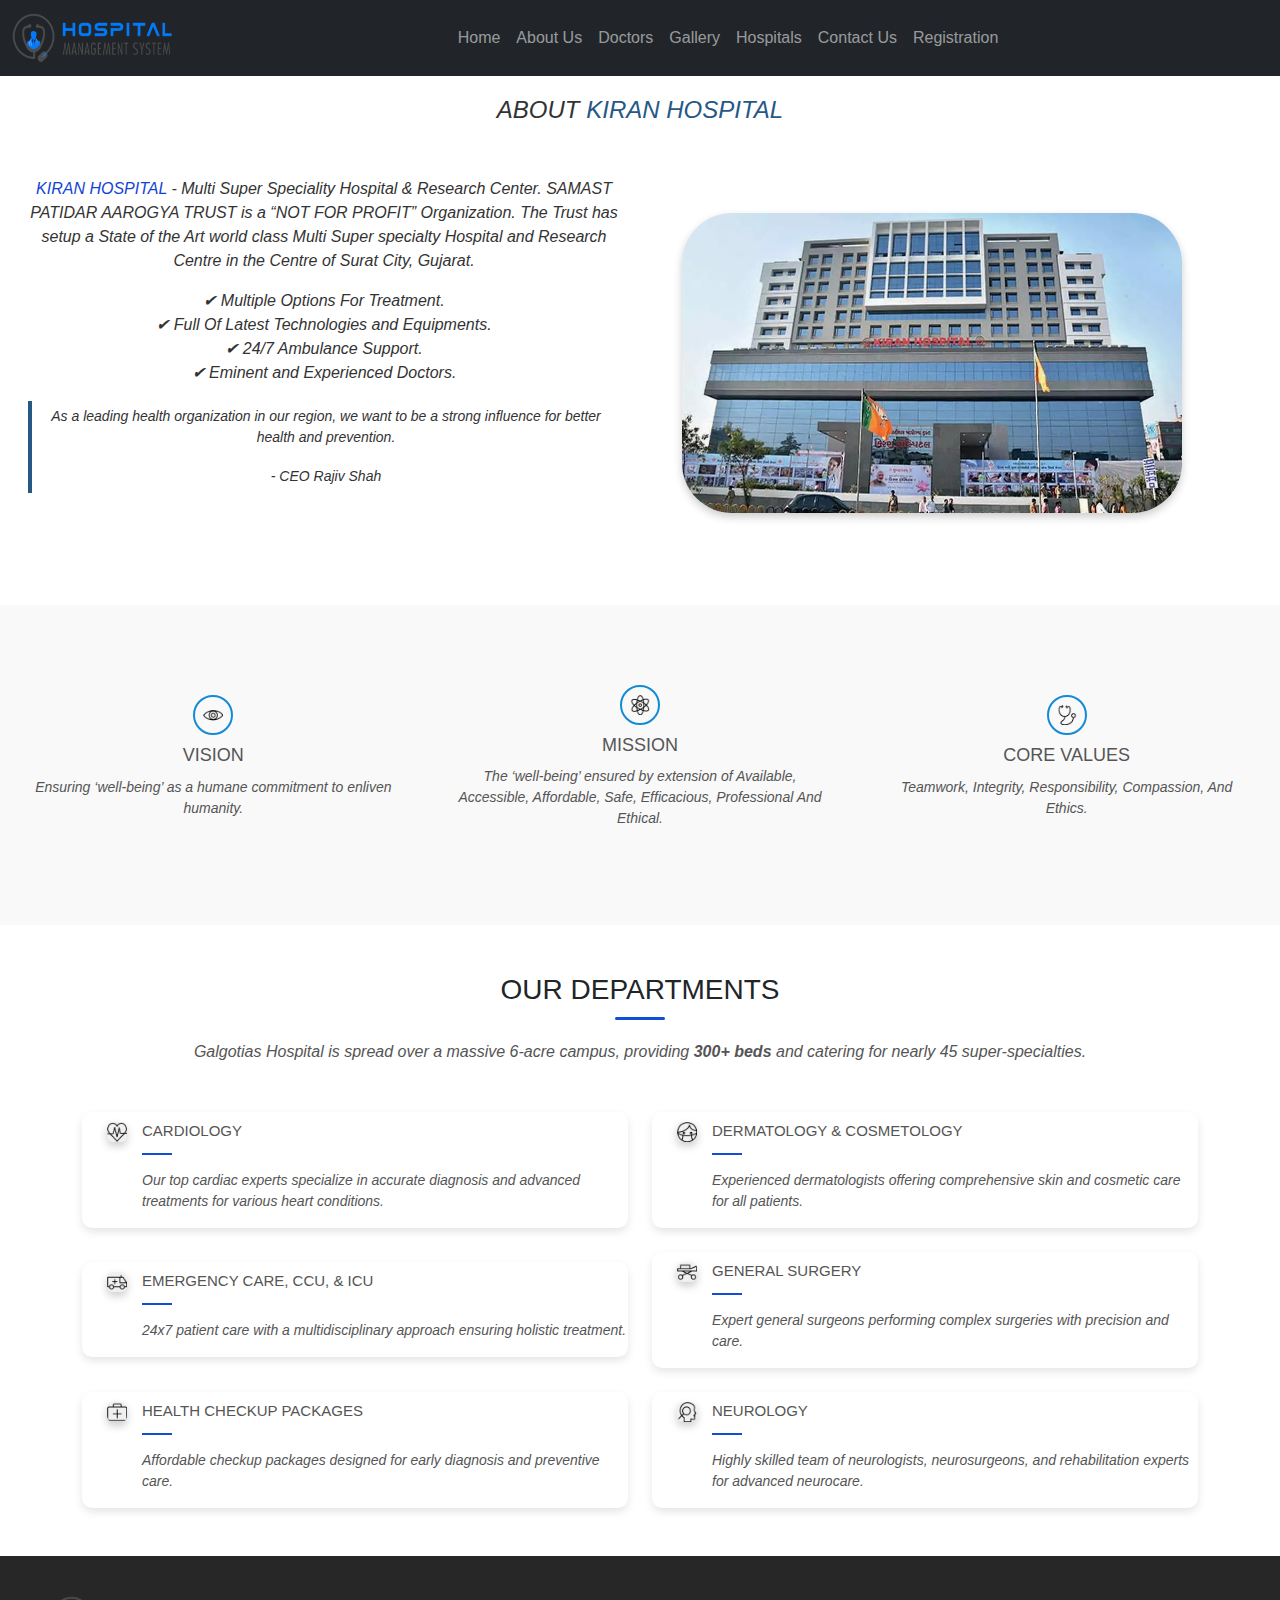
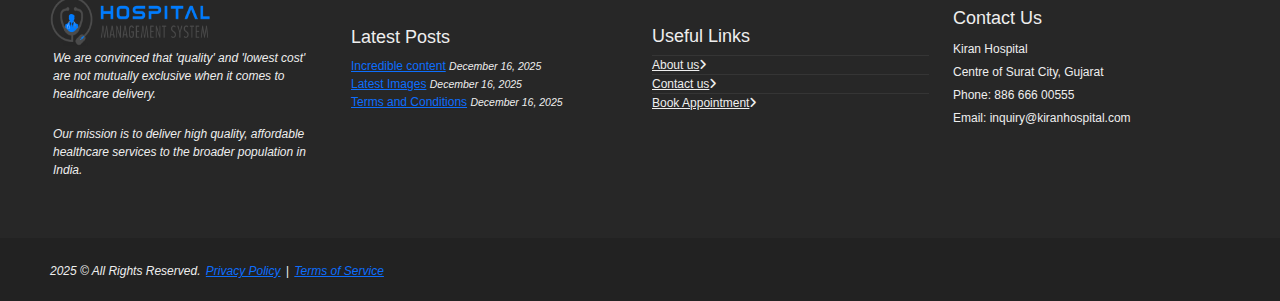
<file: hospital-main/hospitality/about.html>
<!DOCTYPE html>
<html lang="en">
<head>
    <meta charset="UTF-8">
    <meta name="viewport" content="width=device-width, initial-scale=1.0">
    <title>hms about</title>

    <!-- Web Fonts -->
    <link rel="stylesheet" href="//fonts.googleapis.com/css?family=Open+Sans:400,300,600&amp;subset=cyrillic,latin">

    <!-- Bootstrap CSS -->
    <link href="https://cdn.jsdelivr.net/npm/bootstrap@5.3.0/dist/css/bootstrap.min.css" rel="stylesheet">
    <link rel="stylesheet" href="https://cdn.jsdelivr.net/npm/bootstrap@5.2.3/dist/css/bootstrap.min.css">
    <link rel="stylesheet" href="https://cdnjs.cloudflare.com/ajax/libs/font-awesome/6.7.2/css/all.min.css"/>
    <!-- Custom CSS -->
    <link rel="stylesheet" href="css\header.css">
    <link rel="stylesheet" href="css\about.css">
    <link rel="stylesheet" href="css\hospital.css">
    <link rel="stylesheet" href="css\profile.css">
    <link rel="stylesheet" href="css\footer.css">
</head>
<body>
    <!-- Navigation Bar -->
    <nav class="navbar navbar-expand-lg navbar-dark bg-dark">
        <div class="container-fluid">
            <a class="navbar-brand" href="index.html">
                <img src="img\logo\hms.png" width="160" height="50" alt="Logo">
            </a>
            <button class="navbar-toggler" type="button" data-bs-toggle="collapse" data-bs-target="#navbarNav">
                <span class="navbar-toggler-icon"></span>
            </button>
            <div class="collapse navbar-collapse" id="navbarNav">
                <ul class="navbar-nav mx-auto">
                    <li class="nav-item"><a class="nav-link" href="index.html">Home</a></li>
                    <li class="nav-item"><a class="nav-link" href="about.html">About Us</a></li>
                    <li class="nav-item"><a class="nav-link" href="doctor.html">Doctors</a></li>
                    <li class="nav-item"><a class="nav-link" href="gallery.html">Gallery</a></li>
                    <li class="dropdown nav-item">
                        <a class="nav-link" href="hospital.html">Hospitals</a>
                        <div class="dropdown-content">
                          <a href="kiran.html">Kiran Hospital</a>
                          <a href="sunshine.html">Sunshine Hospital</a>
                          <a href="unique.html">Unique Hospital</a>
                        </div>
                    </li>
                    <li class="nav-item"><a class="nav-link" href="contact.html">Contact Us</a></li>
                    <li id="registerOption" class="nav-item"><a class="nav-link" href="register.html">Registration</a></li>
                    <li id="profileNav" class="nav-item" style="display: none;">
                        <div id="profileContainer">
                            <div id="profileLogo" class="profile-logo"></div>
                            <span id="profileInitial" style="display: none;">U</span>
                            <span id="dropdownArrow">▼</span>
                        </div>
                        <div id="profileDropdown" class="dropdown1">
                            <a href="profile.html">Edit Profile</a>
                            <a href="#">Help & Support</a>
                            <a href="#" id="logout">Logout</a>
                        </div>
                    </li>
                </ul>
            </div>
        </div>
    </nav>

    <!--==== About Heading ====-->
    <!-- ===About Section 1 ===-->
    <!-- Slider with Content -->
    <div id="slide" style="position: relative; text-align: center; color: white;">
        <div class="slideshow-container">
            <!-- Slide 1 -->
            <div class="mySlides">
                <h2>ABOUT<span style="color: #265885;"> KIRAN HOSPITAL</span></h2><br>
                <div class="row">
                    <div class="col-md-6" style="margin-bottom: 40px; padding: 20px;">
                        <p><span style="color: #1343d5;">KIRAN HOSPITAL </span> - Multi Super Speciality Hospital & Research Center. SAMAST PATIDAR AAROGYA TRUST is a “NOT FOR PROFIT” Organization. The Trust has setup a State of the Art world class Multi Super specialty Hospital and Research Centre in the Centre of Surat City, Gujarat.</p>
                        <ul class="list-unstyled">
                            <li>✔ Multiple Options For Treatment.</li>
                            <li>✔ Full Of Latest Technologies and Equipments.</li>
                            <li>✔ 24/7 Ambulance Support.</li>
                            <li>✔ Eminent and Experienced Doctors.</li>
                        </ul>
                        <blockquote>
                            <p>As a leading health organization in our region, we want to be a strong influence for better health and prevention.</p>
                            <small>- CEO Rajiv Shah</small>
                        </blockquote>
                    </div>
                    <div class="col-md-6">
                        <img style="border-radius: 50px; margin-left: 30px;" src="img\bg\kiran.jpg" width="500" height="350" alt="">
                    </div>
                </div>
            </div>

            <!-- Slide 2 -->
            <div class="mySlides">
                <h2>ABOUT<span style="color: #265885;"> SUNSHINE GLOBAL HOSPITAL</span></h2><br>
                <div class="row">
                    <div class="col-md-6" style="margin-bottom: 40px; padding: 20px;">
                        <p><span style="color: #2a39d6;">SUNSHINE GLOBAL HOSPITAL</span> - (A unit of M/s. Baroda Medicare Private Limited), located strategically in Vadodara and Surat, are NABH Accredited Multi-Specialty Hospitals offering super specialty services for over 14 and 9 years respectively.</p>
                        <ul class="list-unstyled">
                            <li>✔ Advanced heart surgeries.</li>
                            <li>✔ 24/7 Emergency Cardiac Care.</li>
                            <li>✔ Non-invasive heart treatments.</li>
                        </ul>
                        <blockquote>
                            <p>As leading Tertiary Care Hospitals in Central and South Gujarat, we provide comprehensive 24*7 healthcare solutions. </p>
                            <small>- CEO Ravindra V. Karanjekar</small>
                        </blockquote>
                    </div>
                    <div class="col-md-6">
                        <img style="border-radius: 50px; margin-left: 30px;" src="img\bg\sunshine.jpg" width="500" height="350" alt="">
                    </div>
                </div>
            </div>

            <!-- Slide 3 -->
            <div class="mySlides">
                <h2>ABOUT<span style="color: #265885;"> UNIQUE HOSPITAL</span></h2><br>
                <div class="row">
                    <div class="col-md-6" style="margin-bottom: 40px; padding: 20px;">
                        <p><span style="color: #214fe5;">UNIQUE HOSPITAL</span> - The best healthcare professionals provide Comprehensive healthcare. It is located at Adajan. It provides advanced levels of care in over different specialties including Plastic Surgery, Gynecology and Obstetrics, Pediatrics, Psychology, Physiotherapy, Radiology, Neurology, Urology.</p>
                        <ul class="list-unstyled">
                            <li>✔ High-Resolution MRI & CT Scans.</li>
                            <li>✔ Fully Automated Pathology Lab.</li>
                        </ul>
                        <blockquote>
                            <p> A leading healthcare institution dedicated to providing a wide range of medical services and treatments. </p>
                            <small>- CEO Parshottam G. Koradia</small>
                        </blockquote>
                    </div>
                    <div class="col-md-6">
                        <img style="border-radius: 50px; margin-left: 30px;" src="img\bg\unique1.jpg" width="500" height="350" alt="">
                    </div>
                </div>
            </div>

            <!-- Navigation Buttons -->
            <a class="prev" onclick="plusSlides(-1)">&#10094;</a>
            <a class="next" onclick="plusSlides(1)">&#10095;</a>
        </div>

        <!-- Dots for Navigation -->
        <div style="text-align:center; margin-top: 10px;">
            <span class="dot" onclick="currentSlide(1)"></span>
            <span class="dot" onclick="currentSlide(2)"></span>
            <span class="dot" onclick="currentSlide(3)"></span>
        </div>
    </div><br>  
    <!-- JavaScript -->
    <script>
        let slideIndex = 1;
        showSlides(slideIndex);

        function plusSlides(n) {
        showSlides(slideIndex += n);
        }

        function currentSlide(n) {
        showSlides(slideIndex = n);
        }

        function showSlides(n) {
        let i;
        let slides = document.getElementsByClassName("mySlides");
        let dots = document.getElementsByClassName("dot");
        
        if (n > slides.length) { slideIndex = 1; }
        if (n < 1) { slideIndex = slides.length; }
        
        for (i = 0; i < slides.length; i++) {
            slides[i].style.display = "none";
        }
        
        for (i = 0; i < dots.length; i++) {
            dots[i].className = dots[i].className.replace(" active", "");
        }
        
        slides[slideIndex - 1].style.display = "block";
        dots[slideIndex - 1].className += " active";
        }

        // Auto Slide Change Every 5 Seconds
        setInterval(() => { plusSlides(1); }, 5000);
    </script>            
    <!-- ===End About Section 1 ===-->

    <!--=== About Section 2 ===-->
    <div class="container-fluid aboutSection">
        <div class="row service-block-v6 text-center">
            <div class="col-md-4">
                <i class="icon-custom rounded-x icon-color-u">
                    <img class="icon" src="img\medical\002.png">
                </i>
                <div class="service-desc">
                    <h2>Vision</h2>
                    <p>Ensuring ‘well-being’ as a humane commitment to enliven humanity.</p>
                </div>
            </div>
            <div class="col-md-4">
                <i class="icon-custom rounded-x icon-color-u">
                    <img class="icon" src="img\medical\007.png">
                </i>
                <div class="service-desc">
                    <h2>Mission</h2>
                    <p>The ‘well-being’ ensured by extension of Available, Accessible, Affordable, Safe, Efficacious, Professional And Ethical.</p>
                </div>
            </div>
            <div class="col-md-4">
                <i class="icon-custom rounded-x icon-color-u">
                    <img class="icon" src="img\medical\008.png">
                </i>
                <div class="service-desc">
                    <h2>Core Values</h2>
                    <p>Teamwork, Integrity, Responsibility, Compassion, And Ethics.</p>
                </div>
            </div>
        </div><!-- /row -->
    </div><!-- /container-fluid -->
    <!--=== End About Section 2===-->

    <!--=== About Section 3 ===-->
    <!-- OUR DEPARTMENTS SECTION -->
    <div class="bg-color-light">
        <div class="container py-5">
            <div class="text-center mb-5">
                <h2 class="section-title">OUR DEPARTMENTS</h2>
                <div class="section-line"></div>
                <p class="section-subtitle">Galgotias Hospital is spread over a massive 6-acre campus, providing <strong>300+ beds</strong> and catering for nearly 45 super-specialties.</p>
            </div>

            <!-- Service Blocks -->
            <div class="row g-4">
                <div class="col-md-6">
                    <div class="service-block-v8">
                        <img class="icon" src="img\medical\009.png">
                        <div class="service-block-desc">
                            <h3>Cardiology</h3>
                            <p>Our top cardiac experts specialize in accurate diagnosis and advanced treatments for various heart conditions.</p>
                        </div>
                    </div>
                </div>
                <div class="col-md-6">
                    <div class="service-block-v8">
                        <img class="icon" src="img\medical\010.png">
                        <div class="service-block-desc">
                            <h3>Dermatology & Cosmetology</h3>
                            <p>Experienced dermatologists offering comprehensive skin and cosmetic care for all patients.</p>
                        </div>
                    </div>
                </div>
                <div class="col-md-6">
                    <div class="service-block-v8">
                        <img class="icon" src="img\medical\001.png">
                        <div class="service-block-desc">
                            <h3>Emergency Care, CCU, & ICU</h3>
                            <p>24x7 patient care with a multidisciplinary approach ensuring holistic treatment.</p>
                        </div>
                    </div>
                </div>
                <div class="col-md-6">
                    <div class="service-block-v8">
                        <img class="icon" src="img\medical\011.png">
                        <div class="service-block-desc">
                            <h3>General Surgery</h3>
                            <p>Expert general surgeons performing complex surgeries with precision and care.</p>
                        </div>
                    </div>
                </div>
                <div class="col-md-6">
                    <div class="service-block-v8">
                        <img class="icon" src="img\medical\012.png">
                        <div class="service-block-desc">
                            <h3>Health Checkup Packages</h3>
                            <p>Affordable checkup packages designed for early diagnosis and preventive care.</p>
                        </div>
                    </div>
                </div>
                <div class="col-md-6">
                    <div class="service-block-v8">
                        <img class="icon" src="img\medical\013.png">
                        <div class="service-block-desc">
                            <h3>Neurology</h3>
                            <p>Highly skilled team of neurologists, neurosurgeons, and rehabilitation experts for advanced neurocare.</p>
                        </div>
                    </div>
                </div>
            </div><!-- End Service Blocks -->
        </div>
    </div>
    <!--=== End About Section 3===-->
    
    
    <!--==== Footer ====-->
    <div class="footer-v1">
        <div class="footer">
            <div class="container1">
                <div class="row">
                    <!-- About -->
                    <div class="col-md-3 md-margin-bottom-40">
                        <a href="index.html"><img id="logo-footer" class="footer-logo" src="img\logo\hms.png" width="160" height="50" alt="Logo" alt=""></a>
                        <p>We are convinced that 'quality' and 'lowest cost' are not mutually exclusive when it comes to healthcare delivery.</p>
                        <p>Our mission is to deliver high quality, affordable healthcare services to the broader population in India.</p>
                    </div><!--/col-md-3-->
                    <!-- End About -->

                    <!-- Latest -->
                    <div class="col-md-3" style="margin-bottom: 40px;">
                        <div class="posts">
                            <div class="headline"><h2>Latest Posts</h2></div>
                            <ul class="list-unstyled latest-list">
                                <li>
                                    <a href="blog.html">Incredible content</a>
                                    <small>December 16, 2025</small>
                                </li>
                                <li>
                                    <a href="gallery.html">Latest Images</a>
                                    <small>December 16, 2025</small>
                                </li>
                                <li>
                                    <a href="terms.html">Terms and Conditions</a>
                                    <small>December 16, 2025</small>
                                </li>
                            </ul>
                        </div>
                    </div><!--/col-md-3-->
                    <!-- End Latest -->

                    <!-- Link List -->
                    <div class="col-md-3" style="margin-bottom: 40px;">
                        <div class="headline"><h2>Useful Links</h2></div>
                        <ul class="list-unstyled link-list">
                            <li><a href="about.html">About us</a><i class="fa fa-angle-right"></i></li>
                            <li><a href="contact.html">Contact us</a><i class="fa fa-angle-right"></i></li>
                            <li><a href="book.html">Book Appointment</a><i class="fa fa-angle-right"></i></li>
                        </ul>
                    </div><!--/col-md-3-->
                    <!-- End Link List -->

                    <!-- Address -->
                    <div class="col-md-3 map-img" style="margin-bottom: 40px;">
                        <div class="headline"><h2>Contact Us</h2></div>
                        <address class="md-margin-bottom-40">
                            Kiran Hospital <br />
                            Centre of Surat City, Gujarat <br />
                            Phone: 886 666 00555 <br />
                            Email: inquiry@kiranhospital.com  
                        </address>
                    </div><!--/col-md-3-->
                    <!-- End Address -->
                </div>
            </div>
        </div><!--/footer-->

        <div class="copyright">
            <div class="container1">
                <div class="row">
                    <div class="col-md-6">
                        <p>
                            2025 &copy; All Rights Reserved.
                            <a href="privacy.html">Privacy Policy</a> | <a href="terms.html">Terms of Service</a>
                        </p>
                    </div>
                    <!-- Social Links -->
                    <!-- <div class="col-md-6">
                        <ul class="footer-socials list-inline">
                            <li>
                                <a href="http://www.facebook.com" class="tooltips" data-toggle="tooltip" data-placement="top" title="" data-original-title="Facebook">
                                    <i class="fa fa-facebook"></i>
                                </a>
                            </li>
                            <li>
                                <a href="http://www.skype.com" class="tooltips" data-toggle="tooltip" data-placement="top" title="" data-original-title="Skype">
                                    <i class="fa fa-skype"></i>
                                </a>
                            </li>
                            <li>
                                <a href="http://www.googleplus.com" class="tooltips" data-toggle="tooltip" data-placement="top" title="" data-original-title="Google Plus">
                                    <i class="fa fa-google-plus"></i>
                                </a>
                            </li>
                            <li>
                                <a href="http://www.linkedin.com" class="tooltips" data-toggle="tooltip" data-placement="top" title="" data-original-title="Linkedin">
                                    <i class="fa fa-linkedin"></i>
                                </a>
                            </li>
                            <li>
                                <a href="http://www.Pinterest.com" class="tooltips" data-toggle="tooltip" data-placement="top" title="" data-original-title="Pinterest">
                                    <i class="fa fa-pinterest"></i>
                                </a>
                            </li>
                            <li>
                                <a href="http://www.twitter.com" class="tooltips" data-toggle="tooltip" data-placement="top" title="" data-original-title="Twitter">
                                    <i class="fa fa-twitter"></i>
                                </a>
                            </li>
                        </ul>
                    </div> -->
                    <!-- End Social Links -->
                </div>
            </div>
        </div><!--/copyright-->
    </div>
    <!--=== End Footer ===-->

    <!-- Bootstrap JS and jQuery -->
    <!-- <script src="https://code.jquery.com/jquery-3.7.0.min.js"></script> -->
    <script src="https://cdn.jsdelivr.net/npm/bootstrap@5.3.0/dist/js/bootstrap.bundle.min.js"></script>

    <!-- Custom JS -->
    <script src="script.js"></script>
    <script src="js/header.js"></script>

</body>
</html>
</file>
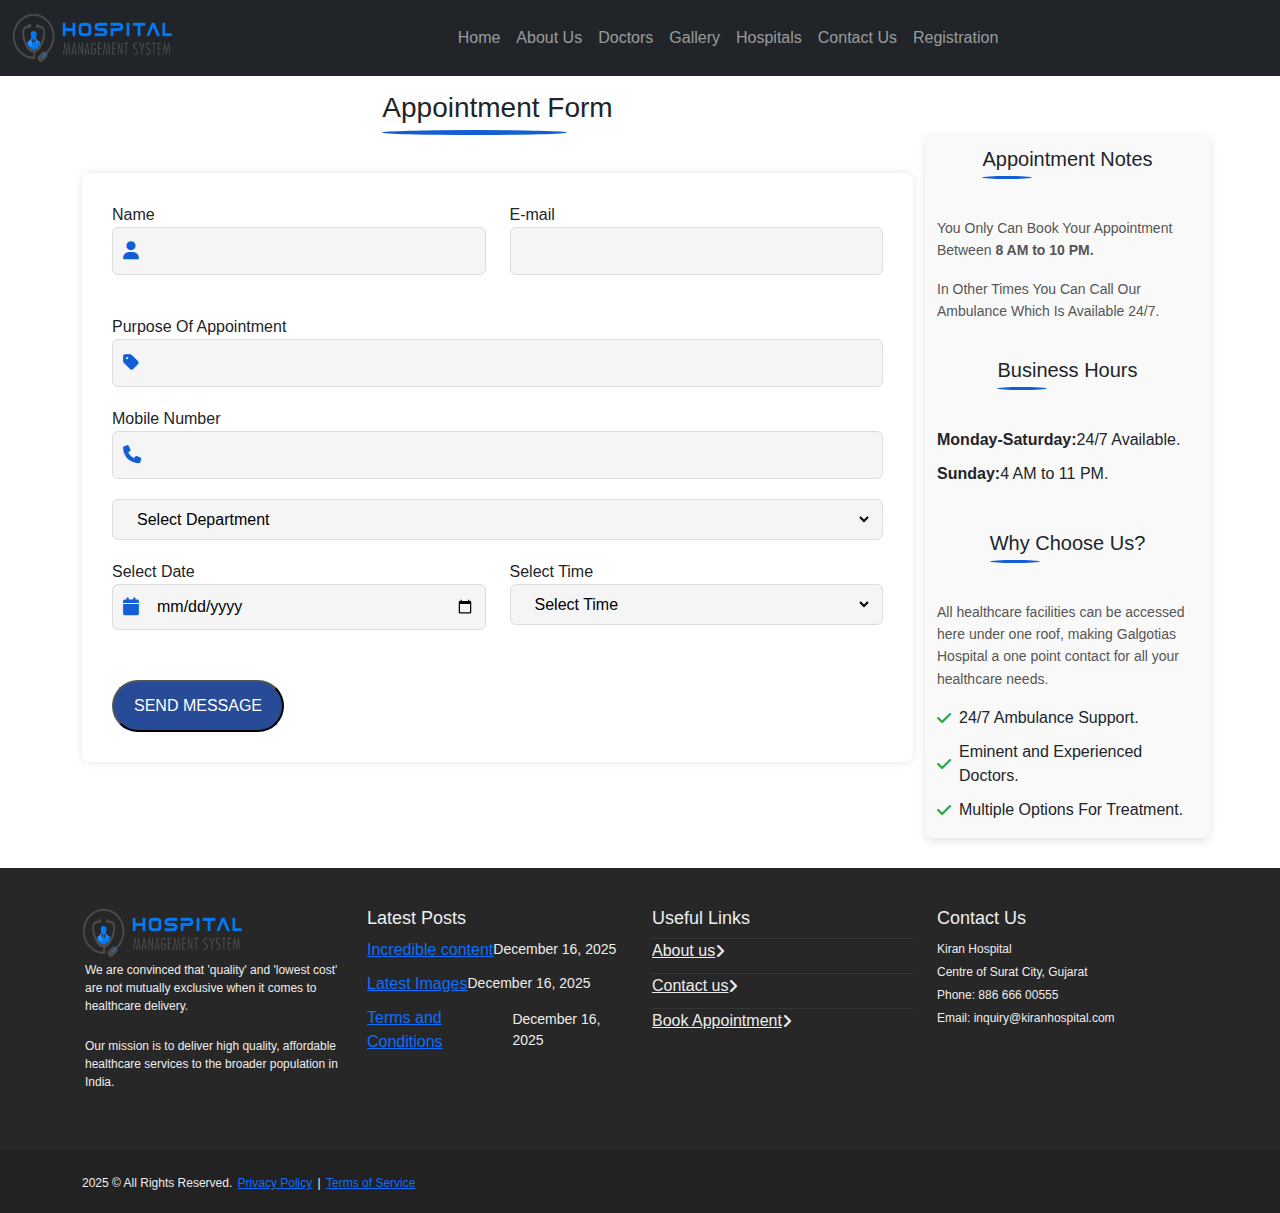
<file: hospital-main/hospitality/book.html>
<!DOCTYPE html>
<html lang="en">
<head>
    <meta charset="UTF-8">
    <meta name="viewport" content="width=device-width, initial-scale=1.0">
    <title>Document</title>
    <!-- Bootstrap CSS -->
    <link href="https://cdn.jsdelivr.net/npm/bootstrap@5.3.0/dist/css/bootstrap.min.css" rel="stylesheet">
    <link rel="stylesheet" href="https://cdn.jsdelivr.net/npm/bootstrap@5.2.3/dist/css/bootstrap.min.css">
    <link rel="stylesheet" href="https://cdnjs.cloudflare.com/ajax/libs/font-awesome/6.7.2/css/all.min.css"/>
    <!-- Custom CSS -->
    <link rel="stylesheet" href="css\header.css">
    <link rel="stylesheet" href="css\hospital.css">
    <link rel="stylesheet" href="css\book.css">
    <link rel="stylesheet" href="css\profile.css">
    <link rel="stylesheet" href="css\footer.css">
</head>
<body>
    <!--=== Navigation Bar ===-->
    <nav class="navbar navbar-expand-lg navbar-dark bg-dark">
        <div class="container-fluid">
            <a class="navbar-brand" href="index.html">
                <img src="img\logo\hms.png" width="160" height="50" alt="Logo">
            </a>
            <button class="navbar-toggler" type="button" data-bs-toggle="collapse" data-bs-target="#navbarNav">
                <span class="navbar-toggler-icon"></span>
            </button>
            <div class="collapse navbar-collapse" id="navbarNav">
                <ul class="navbar-nav mx-auto">
                    <li class="nav-item"><a class="nav-link" href="index.html">Home</a></li>
                    <li class="nav-item"><a class="nav-link" href="about.html">About Us</a></li>
                    <li class="nav-item"><a class="nav-link" href="doctor.html">Doctors</a></li>
                    <li class="nav-item"><a class="nav-link" href="gallery.html">Gallery</a></li>
                    <li class="dropdown nav-item">
                        <a class="nav-link" href="hospital.html">Hospitals</a>
                        <div class="dropdown-content">
                          <a href="kiran.html">Kiran Hospital</a>
                          <a href="sunshine.html">Sunshine Hospital</a>
                          <a href="unique.html">Unique Hospital</a>
                        </div>
                     </li>
                    <li class="nav-item"><a class="nav-link" href="contact.html">Contact Us</a></li>
                    <li id="registerOption" class="nav-item"><a class="nav-link" href="register.html">Registration</a></li>
                    <li id="profileNav" class="nav-item" style="display: none;">
                        <div id="profileContainer">
                            <div id="profileLogo" class="profile-logo"></div>
                            <span id="profileInitial" style="display: none;">U</span>
                            <span id="dropdownArrow">▼</span>
                        </div>
                        <div id="profileDropdown" class="dropdown1">
                            <a href="profile.html">Edit Profile</a>
                            <a href="#">Help & Support</a>
                            <a href="#" id="logout">Logout</a>
                        </div>
                    </li>
                </ul>
            </div>
        </div>
    </nav>
    <!--=== End Navigation Bar ===-->


	<!--=== Heading ===-->
	<div class="container content">
        <div class="row " style="margin-bottom: 30px;">
            <div class="col-md-9" style="margin-bottom: 30px;">
                <div class="hline"><h1>Appointment Form</h1></div>
                <!--=== APPOINTMENT FORM ===-->
                <form onsubmit="showMsg(0);return false;" method="post" class="sky-form sky-changes-3">
                    <fieldset>
                        <div class="row">
                            <section class="col col-6">
                                <label class="label">Name</label>
                                <label class="input">
                                    <i class="icon-append fa fa-user"></i>
                                    <input type="text" name="name" id="name" required="">
                                </label>
                            </section>
                            <section class="col col-6">
                                <label class="label">E-mail</label>
                                <label class="input">
                                    <i class="icon-append fa fa-envelope-o"></i>
                                    <input type="email" name="email" id="email" required="">
                                </label>
                            </section>
                        </div>
                        <section>
                            <label class="label">Purpose Of Appointment</label>
                            <label class="input">
                                <i class="icon-append fa fa-tag"></i>
                                <input type="text" name="subject" required="">
                            </label>
                        </section>
                        <section>
                            <label class="label">Mobile Number</label>
                            <label class="input">
                                <i class="icon-append fa fa-phone"></i>
                                <input type="text" name="number" id="number" required="">
                            </label>
                        </section> 
                        <section>
                            <label class="select">
                                <select name="Department" required="">
                                    <option value="" selected="" disabled="">Select Department</option>
                                    <option>Cardiology</option>
                                    <option>Dermatology and Cosmetology</option>
                                    <option>General Surgery</option>
                                    <option>Health Checkup Packages</option>
                                    <option>Neurology</option>
                                </select>
                                <i></i>
                            </label>
                        </section>
                        <div class="row">
                            <section class="col col-6">
                                <label class="date">Select Date</label>
                                <label class="input">
                                    <i class="icon-append fa fa-calendar"></i>
                                    <input type="date" required="">
                                </label>
                            </section>
                            <section class="col col-6">
                                <label class="time">Select Time</label>
                                <label class="select">
                                    <select name="Time" required="">
                                        <option value="" selected="" disabled="">Select Time</option>
                                        <option>8 AM - 10 AM</option>
                                        <option>10 AM - 12 PM</option>
                                        <option>12 PM - 2 PM</option>
                                        <option>2 PM - 4 PM</option>
                                        <option>4 PM - 6 PM</option>
                                        <option>6 PM - 8 PM</option>
                                        <option>8 PM - 10 PM</option>
                                    </select>
                                    <i></i>
                                </label>
                            </section>
                        </div>
                        <div class="alert alert-success successBox">
                            <button type="button" class="close" onclick="showMsg(1);">×</button>
                            <strong style="font-size: 16px;">Congratulations!</strong><span class="alert-link"> Your Appointment has been booked successfully.</span>
                        </div>
                    </fieldset>

                    <footer>
                    <button type="submit" class="btn-u">Send message</button>
                    </footer>
                </form>
            </div><!--/col-md-9-->
    
            <!-- side part of appointment -->
            <div class="col-md-3 box" style="margin-top: 56px;">
                <!-- Address -->
                <div class="hline"><h2>Appointment Notes</h2></div>
                <p> You Only Can Book Your Appointment Between <strong>8 AM to 10 PM.</strong> </p>
                <p> In Other Times You Can Call Our Ambulance Which Is Available 24/7. </p>
    
                <!-- Business Hours -->
                <div class="hline" style="margin-top: 20px;"><h2>Business Hours</h2></div>
                <ul class="list-unstyled " style="margin-bottom: 30px;">
                    <li><strong>Monday-Saturday:</strong> 24/7 Available.</li>
                    <li><strong>Sunday:</strong> 4 AM to 11 PM.</li>
                </ul>
    
                <!-- Why choose us? -->
                <div class="hline"><h2>Why Choose Us?</h2></div>
                <p>All healthcare facilities can be accessed here under one roof, making Galgotias Hospital a one point contact for all your healthcare needs.</p>
                <ul class="list-unstyled">
                    <li><i class="fa fa-check color-green"></i> 24/7 Ambulance Support.</li>
                    <li><i class="fa fa-check color-green"></i> Eminent and Experienced Doctors.</li>
                    <li><i class="fa fa-check color-green"></i> Multiple Options For Treatment.</li>
                </ul>
            </div><!--/col-md-3-->
        </div><!--/row-->
    </div><!--/container-->

    <!--=== Footer ===-->
    <div class="footer-v1">
        <div class="footer">
            <div class="container">
                <div class="row">
                    <!-- About -->
                    <div class="col-md-3 md-margin-bottom-40">
                        <a href="index.html"><img id="logo-footer" class="footer-logo" src="img\logo\hms.png" width="160" height="50" alt="Logo" alt=""></a>
                        <p>We are convinced that 'quality' and 'lowest cost' are not mutually exclusive when it comes to healthcare delivery.</p>
                        <p>Our mission is to deliver high quality, affordable healthcare services to the broader population in India.</p>
                    </div><!--/col-md-3-->
                    <!-- End About -->

                    <!-- Latest -->
                    <div class="col-md-3" style="margin-bottom: 40px;">
                        <div class="posts">
                            <div class="headline"><h2>Latest Posts</h2></div>
                            <ul class="list-unstyled latest-list">
                                <li>
                                    <a href="blog.html">Incredible content</a>
                                    <small>December 16, 2025</small>
                                </li>
                                <li>
                                    <a href="gallery.html">Latest Images</a>
                                    <small>December 16, 2025</small>
                                </li>
                                <li>
                                    <a href="terms.html">Terms and Conditions</a>
                                    <small>December 16, 2025</small>
                                </li>
                            </ul>
                        </div>
                    </div><!--/col-md-3-->
                    <!-- End Latest -->

                    <!-- Link List -->
                    <div class="col-md-3" style="margin-bottom: 40px;">
                        <div class="headline"><h2>Useful Links</h2></div>
                        <ul class="list-unstyled link-list">
                            <li><a href="about.html">About us</a><i class="fa fa-angle-right"></i></li>
                            <li><a href="contact.html">Contact us</a><i class="fa fa-angle-right"></i></li>
                            <li><a href="book.html">Book Appointment</a><i class="fa fa-angle-right"></i></li>
                        </ul>
                    </div><!--/col-md-3-->
                    <!-- End Link List -->

                    <!-- Address -->
                    <div class="col-md-3 map-img" style="margin-bottom: 40px;">
                        <div class="headline"><h2>Contact Us</h2></div>
                        <address class="md-margin-bottom-40">
                            Kiran Hospital <br />
                            Centre of Surat City, Gujarat <br />
                            Phone: 886 666 00555 <br />
                            Email: inquiry@kiranhospital.com  
                        </address>
                    </div><!--/col-md-3-->
                    <!-- End Address -->
                </div>
            </div>
        </div><!--/footer-->

        <div class="copyright">
            <div class="container">
                <div class="row">
                    <div class="col-md-6">
                        <p>
                            2025 &copy; All Rights Reserved.
                            <a href="privacy.html">Privacy Policy</a> | <a href="terms.html">Terms of Service</a>
                        </p>
                    </div>
                    <!-- Social Links -->
                    <!-- <div class="col-md-6">
                        <ul class="footer-socials list-inline">
                            <li>
                                <a href="http://www.facebook.com" class="tooltips" data-toggle="tooltip" data-placement="top" title="" data-original-title="Facebook">
                                    <i class="fa fa-facebook"></i>
                                </a>
                            </li>
                            <li>
                                <a href="http://www.skype.com" class="tooltips" data-toggle="tooltip" data-placement="top" title="" data-original-title="Skype">
                                    <i class="fa fa-skype"></i>
                                </a>
                            </li>
                            <li>
                                <a href="http://www.googleplus.com" class="tooltips" data-toggle="tooltip" data-placement="top" title="" data-original-title="Google Plus">
                                    <i class="fa fa-google-plus"></i>
                                </a>
                            </li>
                            <li>
                                <a href="http://www.linkedin.com" class="tooltips" data-toggle="tooltip" data-placement="top" title="" data-original-title="Linkedin">
                                    <i class="fa fa-linkedin"></i>
                                </a>
                            </li>
                            <li>
                                <a href="http://www.Pinterest.com" class="tooltips" data-toggle="tooltip" data-placement="top" title="" data-original-title="Pinterest">
                                    <i class="fa fa-pinterest"></i>
                                </a>
                            </li>
                            <li>
                                <a href="http://www.twitter.com" class="tooltips" data-toggle="tooltip" data-placement="top" title="" data-original-title="Twitter">
                                    <i class="fa fa-twitter"></i>
                                </a>
                            </li>
                        </ul>
                    </div> -->
                    <!-- End Social Links -->
                </div>
            </div>
        </div><!--/copyright-->
    </div>
    <!--=== End Footer ===-->

    <!-- Bootstrap JS and jQuery -->
    <!-- <script src="https://code.jquery.com/jquery-3.7.0.min.js"></script> -->
    <script src="https://cdn.jsdelivr.net/npm/bootstrap@5.3.0/dist/js/bootstrap.bundle.min.js"></script>
    <!-- Custom JS -->
    <script src="script.js"></script>
    <script src="js/header.js"></script>

</body>
</html>
</file>
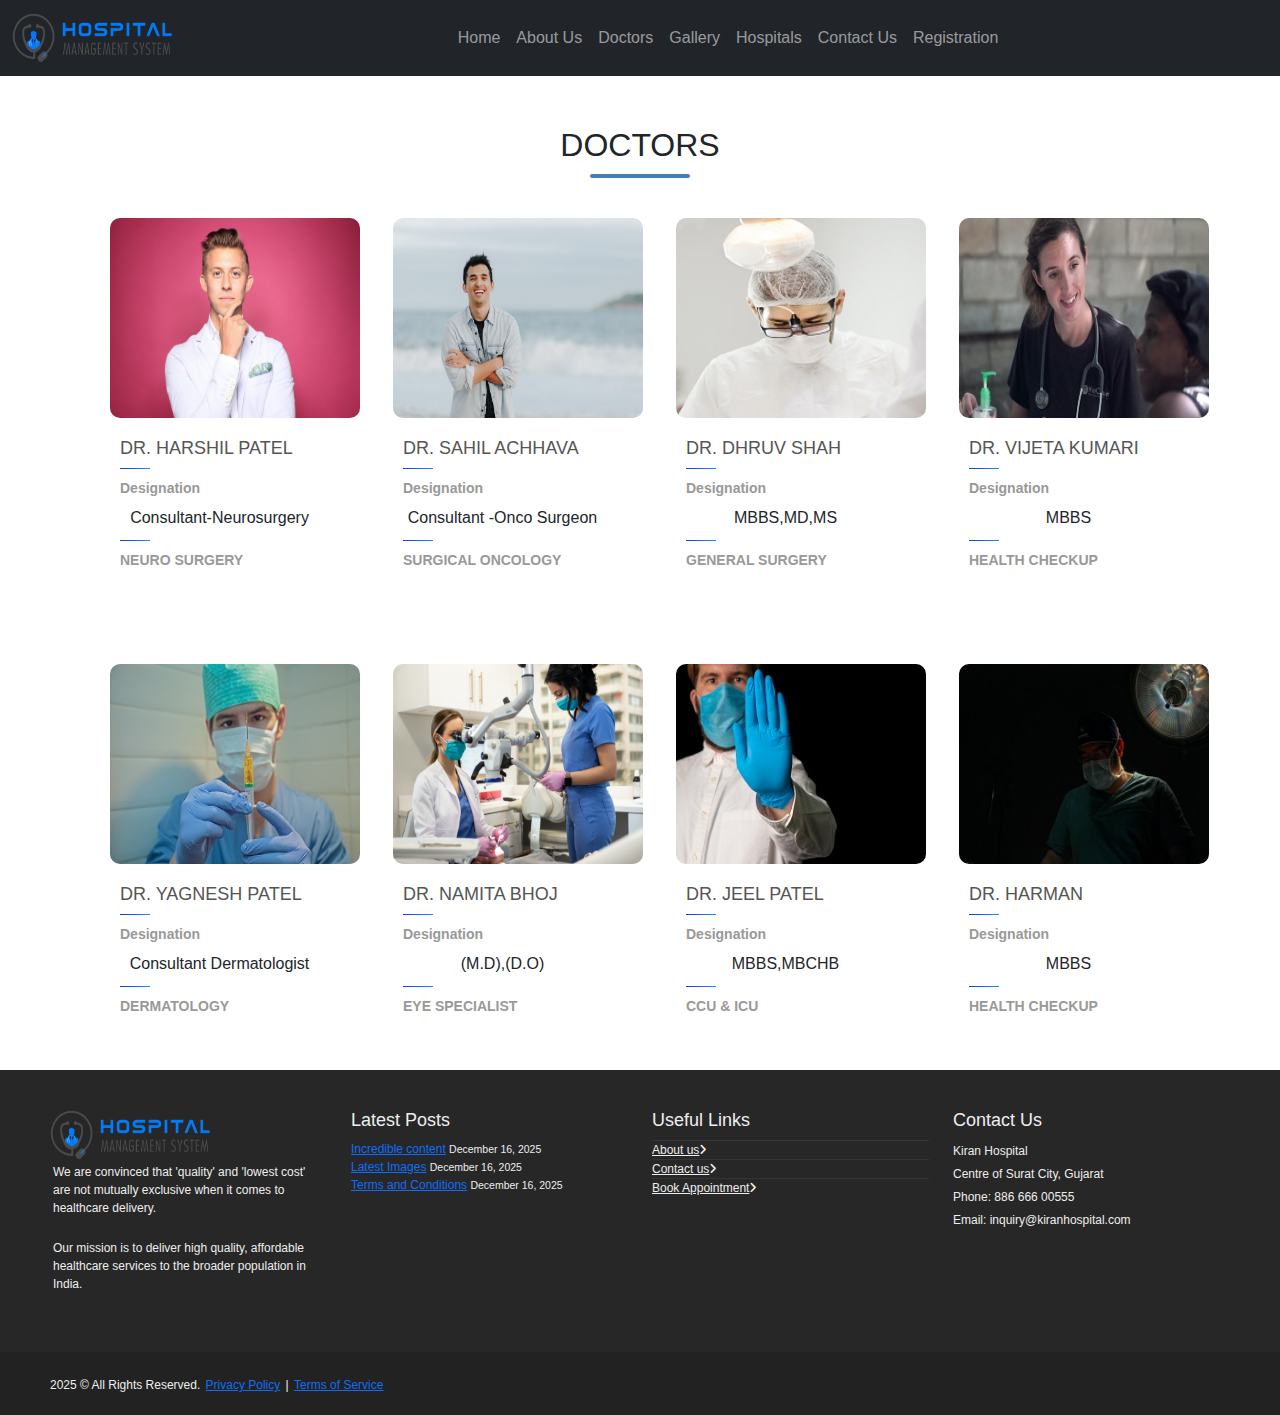
<file: hospital-main/hospitality/doctor.html>
<!DOCTYPE html>
<html lang="en">
<head>
    <meta charset="UTF-8">
    <meta name="viewport" content="width=device-width, initial-scale=1.0">
    <title>doctor</title>
     <!-- Bootstrap CSS -->
     <link href="https://cdn.jsdelivr.net/npm/bootstrap@5.3.0/dist/css/bootstrap.min.css" rel="stylesheet">
     <link rel="stylesheet" href="https://cdn.jsdelivr.net/npm/bootstrap@5.2.3/dist/css/bootstrap.min.css">
     <link rel="stylesheet" href="https://cdnjs.cloudflare.com/ajax/libs/font-awesome/6.7.2/css/all.min.css"/>
     <!-- Custom CSS -->
     <link rel="stylesheet" href="css\header.css">
     <link rel="stylesheet" href="css\doctor.css">
     <link rel="stylesheet" href="css\hospital.css">
     <link rel="stylesheet" href="css\profile.css">
     <link rel="stylesheet" href="css\footer.css">
</head>
<body>
    <!-- Navigation Bar -->
    <nav class="navbar navbar-expand-lg navbar-dark bg-dark">
        <div class="container-fluid">
            <a class="navbar-brand" href="index.html">
                <img src="img\logo\hms.png" width="160" height="50" alt="Logo">
            </a>
            <button class="navbar-toggler" type="button" data-bs-toggle="collapse" data-bs-target="#navbarNav">
                <span class="navbar-toggler-icon"></span>
            </button>
            <div class="collapse navbar-collapse" id="navbarNav">
                <ul class="navbar-nav mx-auto">
                    <li class="nav-item"><a class="nav-link" href="index.html">Home</a></li>
                    <li class="nav-item"><a class="nav-link" href="about.html">About Us</a></li>
                    <li class="nav-item"><a class="nav-link" href="doctor.html">Doctors</a></li>
                    <li class="nav-item"><a class="nav-link" href="gallery.html">Gallery</a></li>
                    <li class="dropdown nav-item">
                        <a class="nav-link" href="hospital.html">Hospitals</a>
                        <div class="dropdown-content">
                          <a href="kiran.html">Kiran Hospital</a>
                          <a href="sunshine.html">Sunshine Hospital</a>
                          <a href="unique.html">Unique Hospital</a>
                        </div>
                    </li>
                    <li class="nav-item"><a class="nav-link" href="contact.html">Contact Us</a></li>
                    <li id="registerOption" class="nav-item"><a class="nav-link" href="register.html">Registration</a></li>
                    <li id="profileNav" class="nav-item" style="display: none;">
                        <div id="profileContainer">
                            <div id="profileLogo" class="profile-logo"></div>
                            <span id="profileInitial" style="display: none;">U</span>
                            <span id="dropdownArrow">▼</span>
                        </div>
                        <div id="profileDropdown" class="dropdown1">
                            <a href="profile.html">Edit Profile</a>
                            <a href="#">Help & Support</a>
                            <a href="#" id="logout">Logout</a>
                        </div>
                    </li>
                </ul>
            </div>
        </div>
    </nav>

    <!-- Image title -->
	<div class="doctors-title" style="text-align: center; margin-top: 50px;">
        <h2>DOCTORS</h2>
    </div>
    <!-- End title  -->
    
    <!--=== Team v1 ===-->
    <div class="container content-md team-v1">
        <ul class="list-unstyled row">
            <li class="col-sm-3 col-xs-6 " style="margin-bottom: 30px;">
                <div class="team-img">
                    <img class="img-responsive" src="img\team\1.jpg" alt="">
                    <ul>
                        <li><a href="https://www.twitter.com"><i class="icon-custom icon-sm rounded-x fa-brands fa-x-twitter"></i></a></li>
                        <li><a href="https://www.facebook.com"><i class="icon-custom icon-sm rounded-x fa-brands fa-facebook-f"></i></a></li>
                        <li><a href="https://www.instagram.com"><i class="icon-custom icon-sm rounded-x fa-brands fa-instagram"></i></a></li>
                    </ul>
                </div>
                <h3>Dr. Harshil Patel</h3>
		        <p><b>Designation</b></p>Consultant-Neurosurgery
		        <p><b>NEURO SURGERY</b></p>
            </li>
            <li class="col-sm-3 col-xs-6 " style="margin-bottom: 30px;">
                <div class="team-img">
                    <img class="img-responsive" src="img/team/2.jpg" alt="">
                    <ul>
                        <li><a href="https://www.twitter.com"><i class="icon-custom icon-sm rounded-x fa-brands fa-x-twitter"></i></a></li>
                        <li><a href="https://www.facebook.com"><i class="icon-custom icon-sm rounded-x fa-brands fa-facebook-f"></i></a></li>
                        <li><a href="https://www.instagram.com"><i class="icon-custom icon-sm rounded-x fa-brands fa-instagram"></i></a></li>
                    </ul>
                </div>
                <h3>Dr. Sahil Achhava</h3>
                <p><b>Designation</b></p>Consultant -Onco Surgeon
                <p><b>SURGICAL ONCOLOGY</b></p>
            </li>
            <li class="col-sm-3 col-xs-6" style="margin-bottom: 30px;">
                <div class="team-img">
                    <img class="img-responsive" src="img/team/3.jpg" alt="">
                    <ul>
                        <li><a href="https://www.twitter.com"><i class="icon-custom icon-sm rounded-x fa-brands fa-x-twitter"></i></a></li>
                        <li><a href="https://www.facebook.com"><i class="icon-custom icon-sm rounded-x fa-brands fa-facebook-f"></i></a></li>
                        <li><a href="https://www.instagram.com"><i class="icon-custom icon-sm rounded-x fa-brands fa-instagram"></i></a></li>
                    </ul>
                </div>
                <h3>Dr. Dhruv Shah</h3>
		        <p><b>Designation</b></p>MBBS,MD,MS
		        <p><b>GENERAL SURGERY</b></p>
            </li>
            <li class="col-sm-3 col-xs-6" style="margin-bottom: 30px;">
                <div class="team-img">
                    <img class="img-responsive" src="img/team/4.jpg" alt="">
                    <ul>
                        <li><a href="https://www.twitter.com"><i class="icon-custom icon-sm rounded-x fa-brands fa-x-twitter"></i></a></li>
                        <li><a href="https://www.facebook.com"><i class="icon-custom icon-sm rounded-x fa-brands fa-facebook-f"></i></a></li>
                        <li><a href="https://www.instagram.com"><i class="icon-custom icon-sm rounded-x fa-brands fa-instagram"></i></a></li>
                    </ul>
                </div>
                <h3>Dr. Vijeta Kumari</h3>
		        <p><b>Designation</b></p>MBBS
		        <p><b>HEALTH CHECKUP</b></p>
            </li>
        </ul>
    </div>
    <!-- Second Line -->
    <div class="container content-md team-v1" >
        <ul class="list-unstyled row">
            <li class="col-sm-3 col-xs-6 " style="margin-bottom: 30px;">
                <div class="team-img">
                    <img class="img-responsive" src="img/team/5.jpg" alt="">
                    <ul>
                        <li><a href="https://www.twitter.com"><i class="icon-custom icon-sm rounded-x fa-brands fa-x-twitter"></i></a></li>
                        <li><a href="https://www.facebook.com"><i class="icon-custom icon-sm rounded-x fa-brands fa-facebook-f"></i></a></li>
                        <li><a href="https://www.instagram.com"><i class="icon-custom icon-sm rounded-x fa-brands fa-instagram"></i></a></li>
                    </ul>
                </div>
                <h3>Dr. Yagnesh Patel</h3>
		        <p><b>Designation</b></p>Consultant Dermatologist
		        <p><b>DERMATOLOGY</b></p>
            </li>
            <li class="col-sm-3 col-xs-6 " style="margin-bottom: 30px;">
                <div class="team-img">
                <img class="img-responsive" src="img/team/6.jpg" alt="">
                    <ul>
                        <li><a href="https://www.twitter.com"><i class="icon-custom icon-sm rounded-x fa-brands fa-x-twitter"></i></a></li>
                        <li><a href="https://www.facebook.com"><i class="icon-custom icon-sm rounded-x fa-brands fa-facebook-f"></i></a></li>
                        <li><a href="https://www.instagram.com"><i class="icon-custom icon-sm rounded-x fa-brands fa-instagram"></i></a></li>
                    </ul>
                </div>
                <h3>Dr. Namita Bhoj</h3>
		        <p><b>Designation</b></p>(M.D),(D.O)
		        <p><b>EYE SPECIALIST</b></p>
            </li>
            <li class="col-sm-3 col-xs-6" style="margin-bottom: 30px;">
                <div class="team-img">
                    <img class="img-responsive" src="img/team/7.jpg" alt="">
                    <ul>
                        <li><a href="https://www.twitter.com"><i class="icon-custom icon-sm rounded-x fa-brands fa-x-twitter"></i></a></li>
                        <li><a href="https://www.facebook.com"><i class="icon-custom icon-sm rounded-x fa-brands fa-facebook-f"></i></a></li>
                        <li><a href="https://www.instagram.com"><i class="icon-custom icon-sm rounded-x fa-brands fa-instagram"></i></a></li>
                    </ul>
                </div>
                <h3>Dr. Jeel Patel</h3>
                <p><b>Designation</b></p>MBBS,MBCHB
                <p><b>CCU & ICU</b></p>
            </li>
            <li class="col-sm-3 col-xs-6 " style="margin-bottom: 30px;">
                <div class="team-img">
                    <img class="img-responsive" src="img/team/8.jpg" alt="">
                    <ul>
                        <li><a href="https://www.twitter.com"><i class="icon-custom icon-sm rounded-x fa-brands fa-x-twitter"></i></a></li>
                        <li><a href="https://www.facebook.com"><i class="icon-custom icon-sm rounded-x fa-brands fa-facebook-f"></i></a></li>
                        <li><a href="https://www.instagram.com"><i class="icon-custom icon-sm rounded-x fa-brands fa-instagram"></i></a></li>
                    </ul>
                </div>
                <h3>Dr. Harman</h3>
		        <p><b>Designation</b></p>MBBS
		        <p><b>HEALTH CHECKUP</b></p>
            </li>
        </ul>
    </div>
    <!--=== End Team v1 ===-->	
    <!--=== End About Me ===-->
    

    <!--=== Footer ===-->
    <div class="footer-v1">
        <div class="footer">
            <div class="container1">
                <div class="row">
                    <!-- About -->
                    <div class="col-md-3 md-margin-bottom-40">
                        <a href="index.html"><img id="logo-footer" class="footer-logo" src="img\logo\hms.png" width="160" height="50" alt="Logo" alt=""></a>
                        <p>We are convinced that 'quality' and 'lowest cost' are not mutually exclusive when it comes to healthcare delivery.</p>
                        <p>Our mission is to deliver high quality, affordable healthcare services to the broader population in India.</p>
                    </div><!--/col-md-3-->
                    <!-- End About -->

                    <!-- Latest -->
                    <div class="col-md-3" style="margin-bottom: 40px;">
                        <div class="posts">
                            <div class="headline"><h2>Latest Posts</h2></div>
                            <ul class="list-unstyled latest-list">
                                <li>
                                    <a href="blog.html">Incredible content</a>
                                    <small>December 16, 2025</small>
                                </li>
                                <li>
                                    <a href="gallery.html">Latest Images</a>
                                    <small>December 16, 2025</small>
                                </li>
                                <li>
                                    <a href="terms.html">Terms and Conditions</a>
                                    <small>December 16, 2025</small>
                                </li>
                            </ul>
                        </div>
                    </div><!--/col-md-3-->
                    <!-- End Latest -->

                    <!-- Link List -->
                    <div class="col-md-3" style="margin-bottom: 40px;">
                        <div class="headline"><h2>Useful Links</h2></div>
                        <ul class="list-unstyled link-list">
                            <li><a href="about.html">About us</a><i class="fa fa-angle-right"></i></li>
                            <li><a href="contact.html">Contact us</a><i class="fa fa-angle-right"></i></li>
                            <li><a href="book.html">Book Appointment</a><i class="fa fa-angle-right"></i></li>
                        </ul>
                    </div><!--/col-md-3-->
                    <!-- End Link List -->

                    <!-- Address -->
                    <div class="col-md-3 map-img" style="margin-bottom: 40px;">
                        <div class="headline"><h2>Contact Us</h2></div>
                        <address class="md-margin-bottom-40">
                            Kiran Hospital <br />
                            Centre of Surat City, Gujarat <br />
                            Phone: 886 666 00555 <br />
                            Email: inquiry@kiranhospital.com  
                        </address>
                    </div><!--/col-md-3-->
                    <!-- End Address -->
                </div>
            </div>
        </div><!--/footer-->

        <div class="copyright">
            <div class="container1">
                <div class="row">
                    <div class="col-md-6">
                        <p>
                            2025 &copy; All Rights Reserved.
                            <a href="privacy.html">Privacy Policy</a> | <a href="terms.html">Terms of Service</a>
                        </p>
                    </div>
                    <!-- Social Links -->
                    <!-- <div class="col-md-6">
                        <ul class="footer-socials list-inline">
                            <li>
                                <a href="http://www.facebook.com" class="tooltips" data-toggle="tooltip" data-placement="top" title="" data-original-title="Facebook">
                                    <i class="fa fa-facebook"></i>
                                </a>
                            </li>
                            <li>
                                <a href="http://www.skype.com" class="tooltips" data-toggle="tooltip" data-placement="top" title="" data-original-title="Skype">
                                    <i class="fa fa-skype"></i>
                                </a>
                            </li>
                            <li>
                                <a href="http://www.googleplus.com" class="tooltips" data-toggle="tooltip" data-placement="top" title="" data-original-title="Google Plus">
                                    <i class="fa fa-google-plus"></i>
                                </a>
                            </li>
                            <li>
                                <a href="http://www.linkedin.com" class="tooltips" data-toggle="tooltip" data-placement="top" title="" data-original-title="Linkedin">
                                    <i class="fa fa-linkedin"></i>
                                </a>
                            </li>
                            <li>
                                <a href="http://www.Pinterest.com" class="tooltips" data-toggle="tooltip" data-placement="top" title="" data-original-title="Pinterest">
                                    <i class="fa fa-pinterest"></i>
                                </a>
                            </li>
                            <li>
                                <a href="http://www.twitter.com" class="tooltips" data-toggle="tooltip" data-placement="top" title="" data-original-title="Twitter">
                                    <i class="fa fa-twitter"></i>
                                </a>
                            </li>
                        </ul>
                    </div> -->
                    <!-- End Social Links -->
                </div>
            </div>
        </div><!--/copyright-->
    </div>
    <!--=== End Footer ===-->

    <!-- Bootstrap JS and jQuery -->
    <!-- <script src="https://code.jquery.com/jquery-3.7.0.min.js"></script> -->
    <script src="https://cdn.jsdelivr.net/npm/bootstrap@5.3.0/dist/js/bootstrap.bundle.min.js"></script>
    <!-- Custom JS -->
    <script src="script.js"></script>
    <script src="js/header.js"></script>

</body>
</html>
</file>
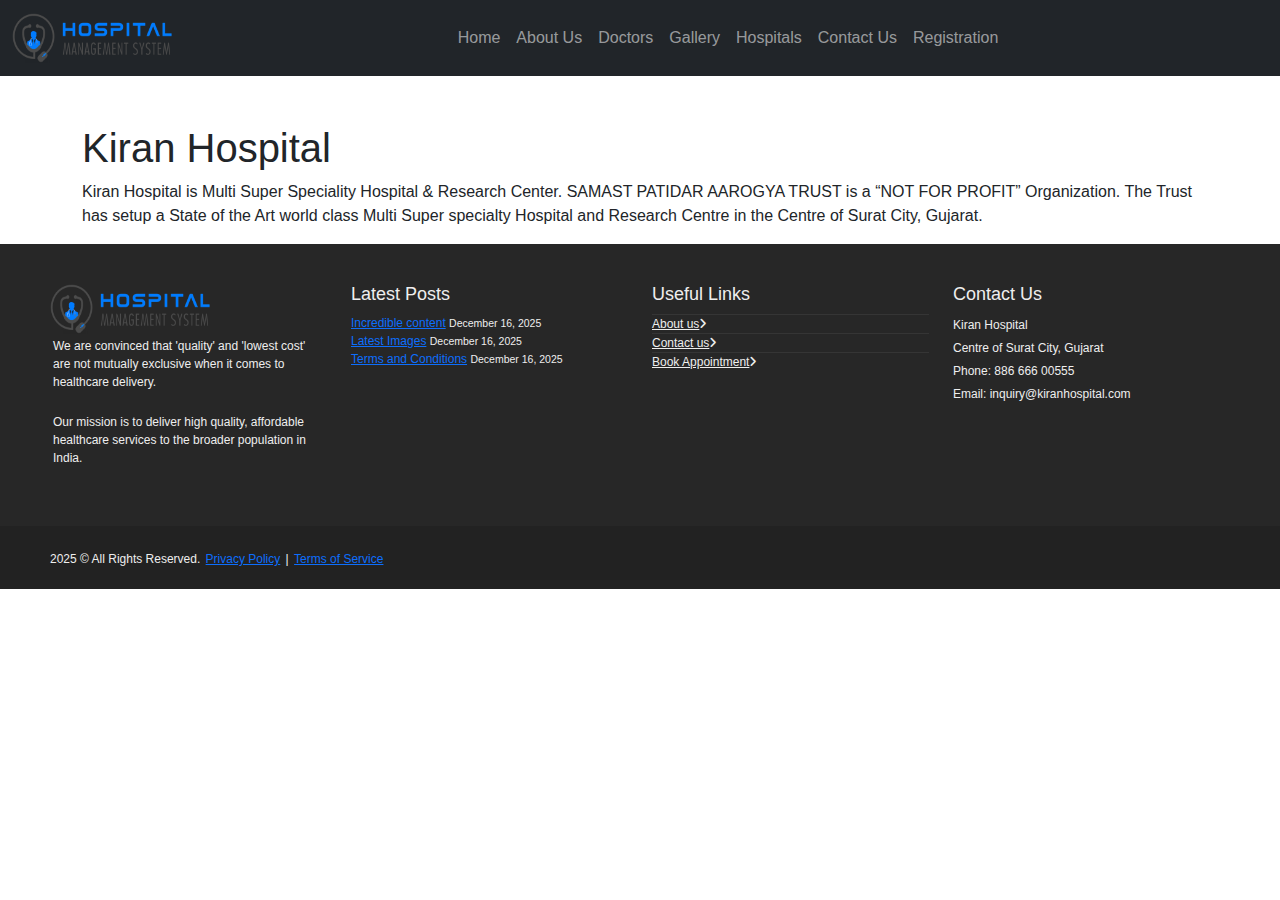
<file: hospital-main/hospitality/hospital.html>
<!DOCTYPE html>
<html lang="en">
<head>
    <meta charset="UTF-8">
    <meta name="viewport" content="width=device-width, initial-scale=1.0">
    <title>Document</title>
    <!-- Bootstrap CSS -->
    <link href="https://cdn.jsdelivr.net/npm/bootstrap@5.3.0/dist/css/bootstrap.min.css" rel="stylesheet">
    <link rel="stylesheet" href="https://cdn.jsdelivr.net/npm/bootstrap@5.2.3/dist/css/bootstrap.min.css">
    <link rel="stylesheet" href="https://cdnjs.cloudflare.com/ajax/libs/font-awesome/6.7.2/css/all.min.css"/>
    <!-- Custom CSS -->
    <link rel="stylesheet" href="css\header.css">
    <link rel="stylesheet" href="css\hospital.css">
    <link rel="stylesheet" href="css\profile.css">
    <link rel="stylesheet" href="css\footer.css">
</head>
<body>
    <!-- Navigation Bar -->
    <nav class="navbar navbar-expand-lg navbar-dark bg-dark">
        <div class="container-fluid">
            <a class="navbar-brand" href="index.html">
                <img src="img\logo\hms.png" width="160" height="50" alt="Logo">
            </a>
            <button class="navbar-toggler" type="button" data-bs-toggle="collapse" data-bs-target="#navbarNav">
                <span class="navbar-toggler-icon"></span>
            </button>
            <div class="collapse navbar-collapse" id="navbarNav">
                <ul class="navbar-nav mx-auto">
                    <li class="nav-item"><a class="nav-link" href="index.html">Home</a></li>
                    <li class="nav-item"><a class="nav-link" href="about.html">About Us</a></li>
                    <li class="nav-item"><a class="nav-link" href="doctor.html">Doctors</a></li>
                    <li class="nav-item"><a class="nav-link" href="gallery.html">Gallery</a></li>
                    <li class="dropdown nav-item">
                        <a class="nav-link" href="hospital.html">Hospitals</a>
                        <div class="dropdown-content">
                          <a href="kiran.html">Kiran Hospital</a>
                          <a href="sunshine.html">Sunshine Hospital</a>
                          <a href="unique.html">Unique Hospital</a>
                        </div>
                     </li>
                    <li class="nav-item"><a class="nav-link" href="contact.html">Contact Us</a></li>
                    <li id="registerOption" class="nav-item"><a class="nav-link" href="register.html">Registration</a></li>
                    <li id="profileNav" class="nav-item" style="display: none;">
                        <div id="profileContainer">
                            <div id="profileLogo" class="profile-logo"></div>
                            <span id="profileInitial" style="display: none;">U</span>
                            <span id="dropdownArrow">▼</span>
                        </div>
                        <div id="profileDropdown" class="dropdown1">
                            <a href="profile.html">Edit Profile</a>
                            <a href="#">Help & Support</a>
                            <a href="#" id="logout">Logout</a>
                        </div>
                    </li>
                </ul>
            </div>
        </div>
    </nav>

    <div class="container mt-5">
        <h1>Kiran Hospital</h1>
        <p>Kiran Hospital is Multi Super Speciality Hospital & Research Center. SAMAST PATIDAR AAROGYA TRUST is a “NOT FOR PROFIT” Organization. The Trust has setup a State of the Art world class Multi Super specialty Hospital and Research Centre in the Centre of Surat City, Gujarat.</p>
    </div>

    <!--=== Footer ===-->
    <div class="footer-v1">
        <div class="footer">
            <div class="container1">
                <div class="row">
                    <!-- About -->
                    <div class="col-md-3 md-margin-bottom-40">
                        <a href="index.html"><img id="logo-footer" class="footer-logo" src="img\logo\hms.png" width="160" height="50" alt="Logo" alt=""></a>
                        <p>We are convinced that 'quality' and 'lowest cost' are not mutually exclusive when it comes to healthcare delivery.</p>
                        <p>Our mission is to deliver high quality, affordable healthcare services to the broader population in India.</p>
                    </div><!--/col-md-3-->
                    <!-- End About -->

                    <!-- Latest -->
                    <div class="col-md-3" style="margin-bottom: 40px;">
                        <div class="posts">
                            <div class="headline"><h2>Latest Posts</h2></div>
                            <ul class="list-unstyled latest-list">
                                <li>
                                    <a href="blog.html">Incredible content</a>
                                    <small>December 16, 2025</small>
                                </li>
                                <li>
                                    <a href="gallery.html">Latest Images</a>
                                    <small>December 16, 2025</small>
                                </li>
                                <li>
                                    <a href="terms.html">Terms and Conditions</a>
                                    <small>December 16, 2025</small>
                                </li>
                            </ul>
                        </div>
                    </div><!--/col-md-3-->
                    <!-- End Latest -->

                    <!-- Link List -->
                    <div class="col-md-3" style="margin-bottom: 40px;">
                        <div class="headline"><h2>Useful Links</h2></div>
                        <ul class="list-unstyled link-list">
                            <li><a href="about.html">About us</a><i class="fa fa-angle-right"></i></li>
                            <li><a href="contact.html">Contact us</a><i class="fa fa-angle-right"></i></li>
                            <li><a href="book.html">Book Appointment</a><i class="fa fa-angle-right"></i></li>
                        </ul>
                    </div><!--/col-md-3-->
                    <!-- End Link List -->

                    <!-- Address -->
                    <div class="col-md-3 map-img" style="margin-bottom: 40px;">
                        <div class="headline"><h2>Contact Us</h2></div>
                        <address class="md-margin-bottom-40">
                            Kiran Hospital <br />
                            Centre of Surat City, Gujarat <br />
                            Phone: 886 666 00555 <br />
                            Email: inquiry@kiranhospital.com  
                        </address>
                    </div><!--/col-md-3-->
                    <!-- End Address -->
                </div>
            </div>
        </div><!--/footer-->

        <div class="copyright">
            <div class="container1">
                <div class="row">
                    <div class="col-md-6">
                        <p>
                            2025 &copy; All Rights Reserved.
                            <a href="privacy.html">Privacy Policy</a> | <a href="terms.html">Terms of Service</a>
                        </p>
                    </div>
                    <!-- Social Links -->
                    <!-- <div class="col-md-6">
                        <ul class="footer-socials list-inline">
                            <li>
                                <a href="http://www.facebook.com" class="tooltips" data-toggle="tooltip" data-placement="top" title="" data-original-title="Facebook">
                                    <i class="fa fa-facebook"></i>
                                </a>
                            </li>
                            <li>
                                <a href="http://www.skype.com" class="tooltips" data-toggle="tooltip" data-placement="top" title="" data-original-title="Skype">
                                    <i class="fa fa-skype"></i>
                                </a>
                            </li>
                            <li>
                                <a href="http://www.googleplus.com" class="tooltips" data-toggle="tooltip" data-placement="top" title="" data-original-title="Google Plus">
                                    <i class="fa fa-google-plus"></i>
                                </a>
                            </li>
                            <li>
                                <a href="http://www.linkedin.com" class="tooltips" data-toggle="tooltip" data-placement="top" title="" data-original-title="Linkedin">
                                    <i class="fa fa-linkedin"></i>
                                </a>
                            </li>
                            <li>
                                <a href="http://www.Pinterest.com" class="tooltips" data-toggle="tooltip" data-placement="top" title="" data-original-title="Pinterest">
                                    <i class="fa fa-pinterest"></i>
                                </a>
                            </li>
                            <li>
                                <a href="http://www.twitter.com" class="tooltips" data-toggle="tooltip" data-placement="top" title="" data-original-title="Twitter">
                                    <i class="fa fa-twitter"></i>
                                </a>
                            </li>
                        </ul>
                    </div> -->
                    <!-- End Social Links -->
                </div>
            </div>
        </div><!--/copyright-->
    </div>
    <!--=== End Footer ===-->

    <!-- Bootstrap JS and jQuery -->
    <!-- <script src="https://code.jquery.com/jquery-3.7.0.min.js"></script> -->
    <script src="https://cdn.jsdelivr.net/npm/bootstrap@5.3.0/dist/js/bootstrap.bundle.min.js"></script>
    <!-- Custom JS -->
    <script src="script.js"></script>
    <script src="js/header.js"></script>
    

</body>
</html>
</file>
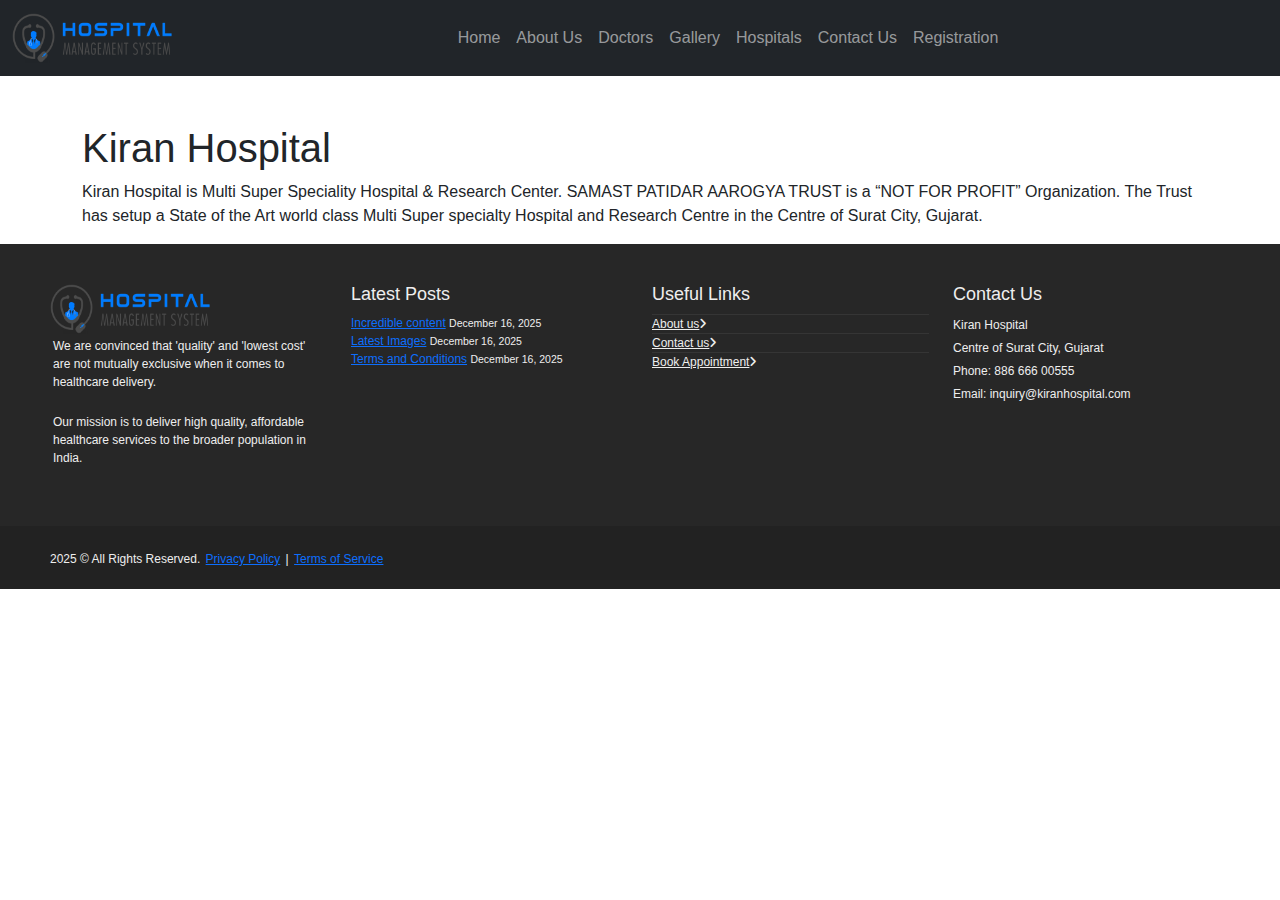
<file: hospital-main/hospitality/kiran.html>
<!DOCTYPE html>
<html lang="en">
<head>
    <meta charset="UTF-8">
    <meta name="viewport" content="width=device-width, initial-scale=1.0">
    <title>Document</title>
    <!-- Bootstrap CSS -->
    <link href="https://cdn.jsdelivr.net/npm/bootstrap@5.3.0/dist/css/bootstrap.min.css" rel="stylesheet">
    <link rel="stylesheet" href="https://cdn.jsdelivr.net/npm/bootstrap@5.2.3/dist/css/bootstrap.min.css">
    <link rel="stylesheet" href="https://cdnjs.cloudflare.com/ajax/libs/font-awesome/6.7.2/css/all.min.css"/>
    <!-- Custom CSS -->
    <link rel="stylesheet" href="css\header.css">
    <link rel="stylesheet" href="css\hospital.css">
    <link rel="stylesheet" href="css\profile.css">
    <link rel="stylesheet" href="css\footer.css">
</head>
<body>
    <!-- Navigation Bar -->
    <nav class="navbar navbar-expand-lg navbar-dark bg-dark">
        <div class="container-fluid">
            <a class="navbar-brand" href="index.html">
                <img src="img\logo\hms.png" width="160" height="50" alt="Logo">
            </a>
            <button class="navbar-toggler" type="button" data-bs-toggle="collapse" data-bs-target="#navbarNav">
                <span class="navbar-toggler-icon"></span>
            </button>
            <div class="collapse navbar-collapse" id="navbarNav">
                <ul class="navbar-nav mx-auto">
                    <li class="nav-item"><a class="nav-link" href="index.html">Home</a></li>
                    <li class="nav-item"><a class="nav-link" href="about.html">About Us</a></li>
                    <li class="nav-item"><a class="nav-link" href="doctor.html">Doctors</a></li>
                    <li class="nav-item"><a class="nav-link" href="gallery.html">Gallery</a></li>
                    <li class="dropdown nav-item">
                        <a class="nav-link" href="hospital.html">Hospitals</a>
                        <div class="dropdown-content">
                          <a href="kiran.html">Kiran Hospital</a>
                          <a href="sunshine.html">Sunshine Hospital</a>
                          <a href="unique.html">Unique Hospital</a>
                        </div>
                     </li>
                    <li class="nav-item"><a class="nav-link" href="contact.html">Contact Us</a></li>
                    <li id="registerOption" class="nav-item"><a class="nav-link" href="register.html">Registration</a></li>
                    <li id="profileNav" class="nav-item" style="display: none;">
                        <div id="profileContainer">
                            <div id="profileLogo" class="profile-logo"></div>
                            <span id="profileInitial" style="display: none;">U</span>
                            <span id="dropdownArrow">▼</span>
                        </div>
                        <div id="profileDropdown" class="dropdown1">
                            <a href="profile.html">Edit Profile</a>
                            <a href="#">Help & Support</a>
                            <a href="#" id="logout">Logout</a>
                        </div>
                    </li>
                </ul>
            </div>
        </div>
    </nav>

    <div class="container mt-5">
        <h1>Kiran Hospital</h1>
        <p>Kiran Hospital is Multi Super Speciality Hospital & Research Center. SAMAST PATIDAR AAROGYA TRUST is a “NOT FOR PROFIT” Organization. The Trust has setup a State of the Art world class Multi Super specialty Hospital and Research Centre in the Centre of Surat City, Gujarat.</p>
    </div>

    <!--=== Footer ===-->
    <div class="footer-v1">
        <div class="footer">
            <div class="container1">
                <div class="row">
                    <!-- About -->
                    <div class="col-md-3 md-margin-bottom-40">
                        <a href="index.html"><img id="logo-footer" class="footer-logo" src="img\logo\hms.png" width="160" height="50" alt="Logo" alt=""></a>
                        <p>We are convinced that 'quality' and 'lowest cost' are not mutually exclusive when it comes to healthcare delivery.</p>
                        <p>Our mission is to deliver high quality, affordable healthcare services to the broader population in India.</p>
                    </div><!--/col-md-3-->
                    <!-- End About -->

                    <!-- Latest -->
                    <div class="col-md-3" style="margin-bottom: 40px;">
                        <div class="posts">
                            <div class="headline"><h2>Latest Posts</h2></div>
                            <ul class="list-unstyled latest-list">
                                <li>
                                    <a href="blog.html">Incredible content</a>
                                    <small>December 16, 2025</small>
                                </li>
                                <li>
                                    <a href="gallery.html">Latest Images</a>
                                    <small>December 16, 2025</small>
                                </li>
                                <li>
                                    <a href="terms.html">Terms and Conditions</a>
                                    <small>December 16, 2025</small>
                                </li>
                            </ul>
                        </div>
                    </div><!--/col-md-3-->
                    <!-- End Latest -->

                    <!-- Link List -->
                    <div class="col-md-3" style="margin-bottom: 40px;">
                        <div class="headline"><h2>Useful Links</h2></div>
                        <ul class="list-unstyled link-list">
                            <li><a href="about.html">About us</a><i class="fa fa-angle-right"></i></li>
                            <li><a href="contact.html">Contact us</a><i class="fa fa-angle-right"></i></li>
                            <li><a href="book.html">Book Appointment</a><i class="fa fa-angle-right"></i></li>
                        </ul>
                    </div><!--/col-md-3-->
                    <!-- End Link List -->

                    <!-- Address -->
                    <div class="col-md-3 map-img" style="margin-bottom: 40px;">
                        <div class="headline"><h2>Contact Us</h2></div>
                        <address class="md-margin-bottom-40">
                            Kiran Hospital <br />
                            Centre of Surat City, Gujarat <br />
                            Phone: 886 666 00555 <br />
                            Email: inquiry@kiranhospital.com  
                        </address>
                    </div><!--/col-md-3-->
                    <!-- End Address -->
                </div>
            </div>
        </div><!--/footer-->

        <div class="copyright">
            <div class="container1">
                <div class="row">
                    <div class="col-md-6">
                        <p>
                            2025 &copy; All Rights Reserved.
                            <a href="privacy.html">Privacy Policy</a> | <a href="terms.html">Terms of Service</a>
                        </p>
                    </div>
                    <!-- Social Links -->
                    <!-- <div class="col-md-6">
                        <ul class="footer-socials list-inline">
                            <li>
                                <a href="http://www.facebook.com" class="tooltips" data-toggle="tooltip" data-placement="top" title="" data-original-title="Facebook">
                                    <i class="fa fa-facebook"></i>
                                </a>
                            </li>
                            <li>
                                <a href="http://www.skype.com" class="tooltips" data-toggle="tooltip" data-placement="top" title="" data-original-title="Skype">
                                    <i class="fa fa-skype"></i>
                                </a>
                            </li>
                            <li>
                                <a href="http://www.googleplus.com" class="tooltips" data-toggle="tooltip" data-placement="top" title="" data-original-title="Google Plus">
                                    <i class="fa fa-google-plus"></i>
                                </a>
                            </li>
                            <li>
                                <a href="http://www.linkedin.com" class="tooltips" data-toggle="tooltip" data-placement="top" title="" data-original-title="Linkedin">
                                    <i class="fa fa-linkedin"></i>
                                </a>
                            </li>
                            <li>
                                <a href="http://www.Pinterest.com" class="tooltips" data-toggle="tooltip" data-placement="top" title="" data-original-title="Pinterest">
                                    <i class="fa fa-pinterest"></i>
                                </a>
                            </li>
                            <li>
                                <a href="http://www.twitter.com" class="tooltips" data-toggle="tooltip" data-placement="top" title="" data-original-title="Twitter">
                                    <i class="fa fa-twitter"></i>
                                </a>
                            </li>
                        </ul>
                    </div> -->
                    <!-- End Social Links -->
                </div>
            </div>
        </div><!--/copyright-->
    </div>
    <!--=== End Footer ===-->

    <!-- Bootstrap JS and jQuery -->
    <!-- <script src="https://code.jquery.com/jquery-3.7.0.min.js"></script> -->
    <script src="https://cdn.jsdelivr.net/npm/bootstrap@5.3.0/dist/js/bootstrap.bundle.min.js"></script>
    <!-- Custom JS -->
    <script src="script.js"></script>
    <script src="js/header.js"></script>

</body>
</html>
</file>
